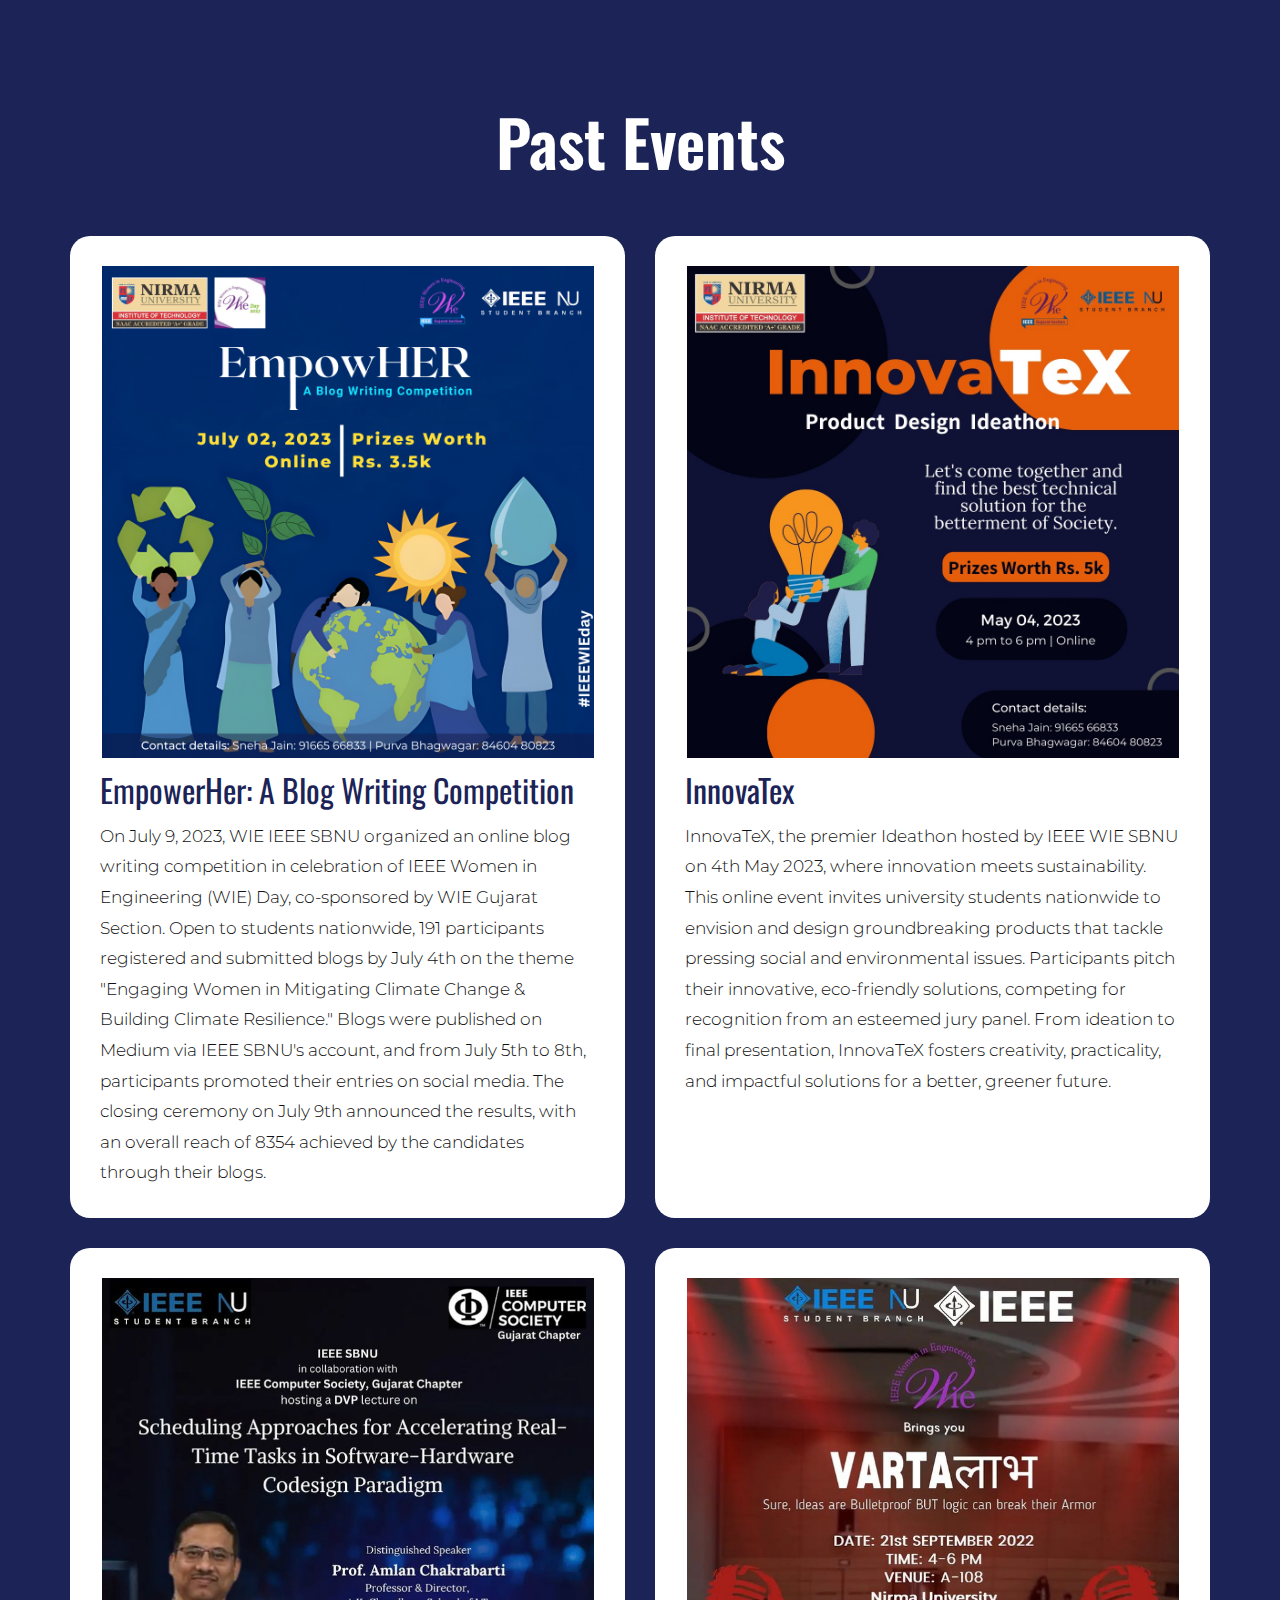
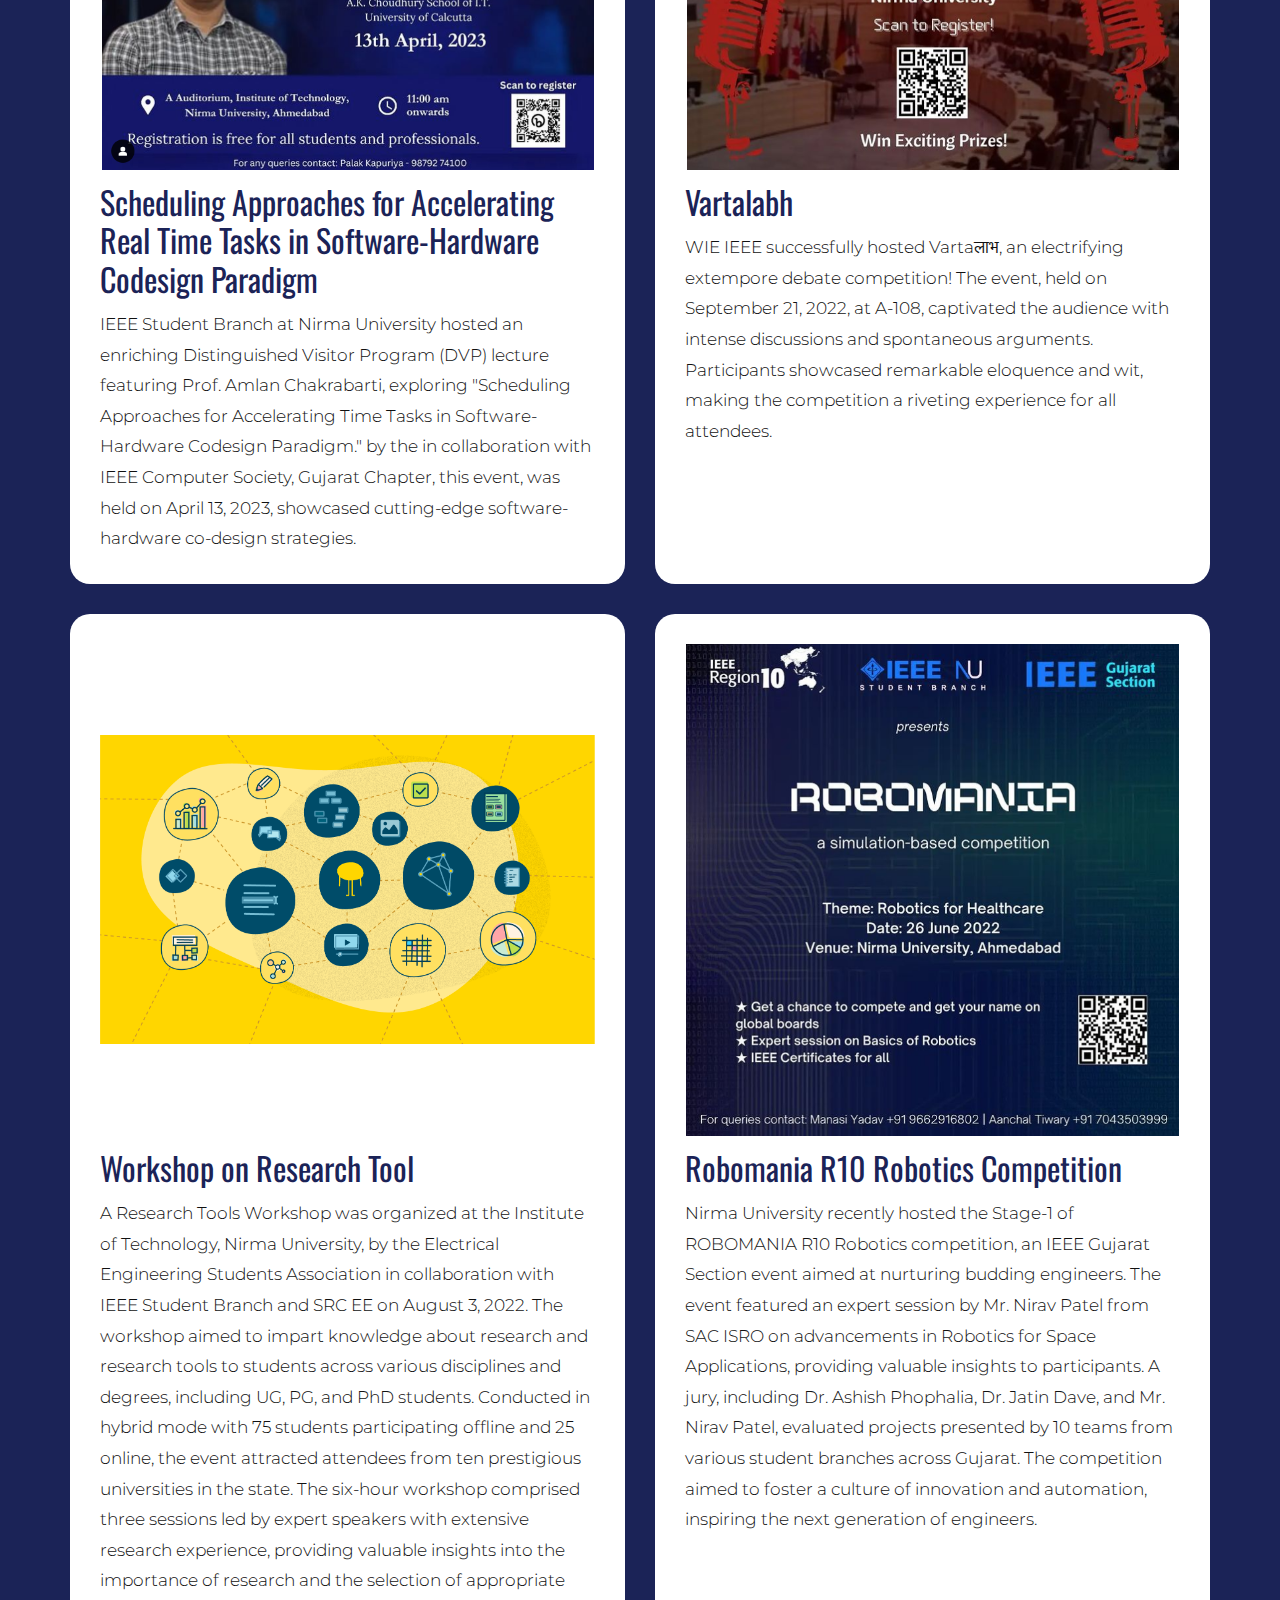
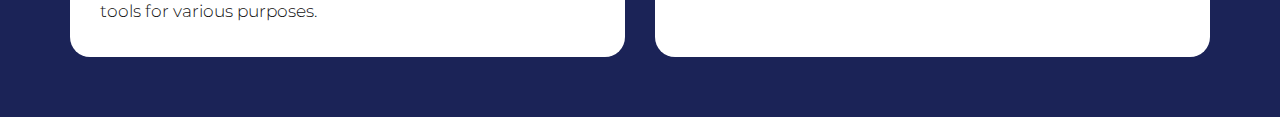
<file: Past Events/Home.html>
<!DOCTYPE html>
<html style="font-size: 17px;" lang="en"><head>
    <meta name="viewport" content="width=device-width, initial-scale=1.0">
    <meta charset="utf-8">
    <meta name="keywords" content="The key to unlocking your business success!, We&amp;apos;ll help manage your business, We are committed expert partners, Our Tea​m, ​​We create brands for the most innovative and exciting companies in the world, 001-234-5678001-987-7654">
    <meta name="description" content="">
    <title>Home</title>
    <link rel="stylesheet" href="nicepage.css" media="screen">
<link rel="stylesheet" href="Home.css" media="screen">
    <script class="u-script" type="text/javascript" src="jquery-1.9.1.min.js" defer=""></script>
    <script class="u-script" type="text/javascript" src="nicepage.js" defer=""></script>
    <meta name="generator" content="Nicepage 6.3.7, nicepage.com">
    <link id="u-theme-google-font" rel="stylesheet" href="https://fonts.googleapis.com/css?family=Oswald:200,300,400,500,600,700|Montserrat:100,100i,200,200i,300,300i,400,400i,500,500i,600,600i,700,700i,800,800i,900,900i">
    <link id="u-page-google-font" rel="stylesheet" href="https://fonts.googleapis.com/css?family=Oswald:200,300,400,500,600,700">
    
    
    
    <script type="application/ld+json">{
		"@context": "http://schema.org",
		"@type": "Organization",
		"name": "Past Events",
		"url": "/"
}</script>
    <meta name="theme-color" content="#ad60ee">
    <meta property="og:title" content="Home">
    <meta property="og:type" content="website">
    <link rel="canonical" href="/">
  <meta data-intl-tel-input-cdn-path="intlTelInput/"></head>
  <body data-path-to-root="./" data-include-products="false" class="u-body u-xl-mode" data-lang="en"> 
    <section class="u-align-center u-clearfix u-custom-color-1 u-section-1" id="carousel_4e08">
      <div class="u-clearfix u-sheet u-sheet-1">
        <h2 class="u-text u-text-body-alt-color u-text-default u-text-1" spellcheck="false">Past Ev​ents</h2>
        <div class="u-expanded-width u-list u-list-1">
          <div class="u-repeater u-repeater-1">
            <div class="u-align-center u-container-style u-list-item u-radius-20 u-repeater-item u-shape-round u-white u-list-item-1">
              <div class="u-container-layout u-similar-container u-container-layout-1">
                <img alt="" class="u-expanded-width u-image u-image-contain u-image-default u-image-1" data-image-width="1080" data-image-height="1080" src="images/EmpowHER_insta.png">
                <h3 class="u-align-left u-text u-text-custom-color-1 u-text-default u-text-2"> EmpowerHer: A Blog Writing Competition</h3>
                <p class="u-align-left u-text u-text-body-color u-text-3" spellcheck="true"> On July 9, 2023, WIE IEEE SBNU organized an online blog writing competition in celebration of IEEE Women in Engineering (WIE) Day, co-sponsored by WIE Gujarat Section. Open to students nationwide, 191 participants registered and submitted blogs by July 4th on the theme "Engaging Women in Mitigating Climate Change &amp; Building Climate Resilience." Blogs were published on Medium via IEEE SBNU's account, and from July 5th to 8th, participants promoted their entries on social media. The closing ceremony on July 9th announced the results, with an overall reach of 8354 achieved by the candidates through their blogs.</p>
              </div>
            </div>
            <div class="u-align-center u-container-style u-list-item u-radius-20 u-repeater-item u-shape-round u-white">
              <div class="u-container-layout u-similar-container u-container-layout-2">
                <img alt="" class="u-expanded-width u-image u-image-contain u-image-default u-image-2" data-image-width="1080" data-image-height="1080" src="images/IMG-20230427-WA0019.jpg">
                <h3 class="u-align-left u-text u-text-custom-color-1 u-text-default u-text-4"> InnovaTex</h3>
                <p class="u-align-left u-text u-text-body-color u-text-5" spellcheck="false"> InnovaTeX, the premier Ideathon hosted by IEEE WIE SBNU on 4th May 2023, where innovation meets sustainability. This online event invites university students nationwide to envision and design groundbreaking products that tackle pressing social and environmental issues. Participants pitch their innovative, eco-friendly solutions, competing for recognition from an esteemed jury panel. From ideation to final presentation, InnovaTeX fosters creativity, practicality, and impactful solutions for a better, greener future.</p>
              </div>
            </div>
            <div class="u-align-center u-container-style u-list-item u-radius-20 u-repeater-item u-shape-round u-white">
              <div class="u-container-layout u-similar-container u-container-layout-3">
                <img alt="" class="u-expanded-width u-image u-image-contain u-image-default u-image-3" data-image-width="743" data-image-height="743" src="images/Screenshot2024-01-26221852.png">
                <h3 class="u-align-left u-text u-text-custom-color-1 u-text-default u-text-6"> Scheduling Approaches for Accelerating Real Time Tasks in Software-Hardware Codesign Paradigm</h3>
                <p class="u-align-left u-text u-text-body-color u-text-7" spellcheck="false"> IEEE Student Branch at Nirma University hosted an enriching Distinguished Visitor Program (DVP) lecture featuring Prof. Amlan Chakrabarti, exploring "Scheduling Approaches for Accelerating Time Tasks in Software-Hardware Codesign Paradigm." by the in collaboration with IEEE Computer Society, Gujarat Chapter, this event, was held on April 13, 2023, showcased cutting-edge software-hardware co-design strategies.</p>
              </div>
            </div>
            <div class="u-align-center u-container-style u-list-item u-radius-20 u-repeater-item u-shape-round u-white">
              <div class="u-container-layout u-similar-container u-container-layout-4">
                <img alt="" class="u-expanded-width u-image u-image-contain u-image-default u-image-4" data-image-width="747" data-image-height="747" src="images/Screenshot2024-01-26221725.png">
                <h3 class="u-align-left u-text u-text-custom-color-1 u-text-default u-text-8"> Vartalabh</h3>
                <p class="u-align-left u-text u-text-body-color u-text-9" spellcheck="false"> WIE IEEE successfully hosted Vartaलाभ, an electrifying extempore debate competition! The event, held on September 21, 2022, at A-108, captivated the audience with intense discussions and spontaneous arguments. Participants showcased remarkable eloquence and wit, making the competition a riveting experience for all attendees.</p>
              </div>
            </div>
            <div class="u-align-center u-container-style u-list-item u-radius-20 u-repeater-item u-shape-round u-white">
              <div class="u-container-layout u-similar-container u-container-layout-5">
                <img alt="" class="u-expanded-width u-image u-image-contain u-image-default u-image-5" data-image-width="1601" data-image-height="1000" src="images/67-Ways-To-Use-OW-Tools.png">
                <h3 class="u-align-left u-text u-text-custom-color-1 u-text-default u-text-10"> Workshop on Research Tool</h3>
                <p class="u-align-left u-text u-text-body-color u-text-11" spellcheck="false"> A Research Tools Workshop was organized at the Institute of Technology, Nirma University, by the Electrical Engineering Students Association in collaboration with IEEE Student Branch and SRC EE on August 3, 2022. The workshop aimed to impart knowledge about research and research tools to students across various disciplines and degrees, including UG, PG, and PhD students. Conducted in hybrid mode with 75 students participating offline and 25 online, the event attracted attendees from ten prestigious universities in the state. The six-hour workshop comprised three sessions led by expert speakers with extensive research experience, providing valuable insights into the importance of research and the selection of appropriate tools for various purposes.</p>
              </div>
            </div>
            <div class="u-align-center u-container-style u-list-item u-radius-20 u-repeater-item u-shape-round u-white">
              <div class="u-container-layout u-similar-container u-container-layout-6">
                <img alt="" class="u-expanded-width u-image u-image-contain u-image-default u-image-6" data-image-width="746" data-image-height="743" src="images/Screenshot2024-01-26222144.png">
                <h3 class="u-align-left u-text u-text-custom-color-1 u-text-default u-text-12"> Robomania R10 Robotics Competition</h3>
                <p class="u-align-left u-text u-text-body-color u-text-13" spellcheck="false"> Nirma University recently hosted the Stage-1 of ROBOMANIA R10 Robotics competition, an IEEE Gujarat Section event aimed at nurturing budding engineers. The event featured an expert session by Mr. Nirav Patel from SAC ISRO on advancements in Robotics for Space Applications, providing valuable insights to participants. A jury, including Dr. Ashish Phophalia, Dr. Jatin Dave, and Mr. Nirav Patel, evaluated projects presented by 10 teams from various student branches across Gujarat. The competition aimed to foster a culture of innovation and automation, inspiring the next generation of engineers.</p>
              </div>
            </div>
          </div>
        </div>
      </div>
    </section>
  
</body></html>
</file>
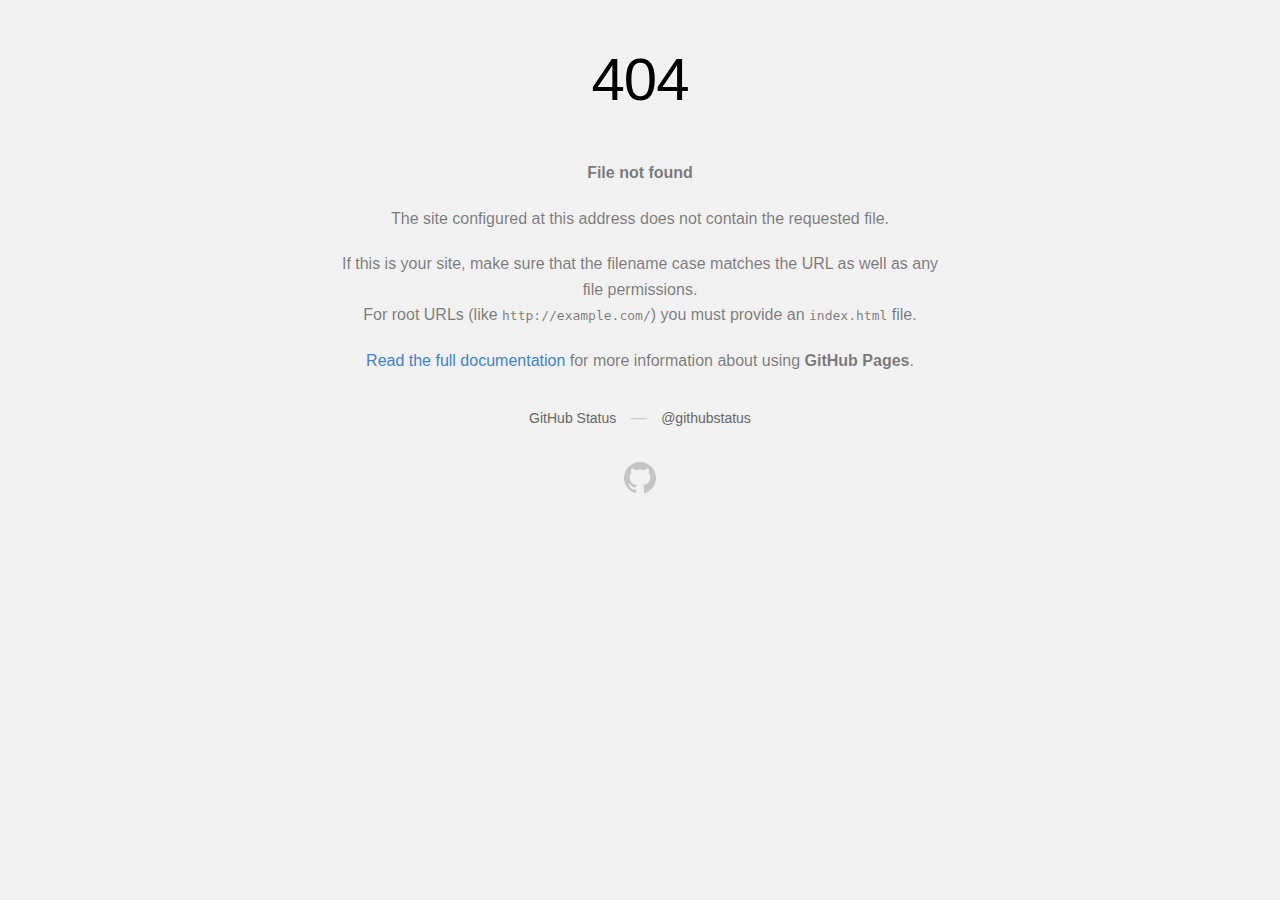
<file: www.sbnu.in/transparent.html>
<!DOCTYPE html>
<html>
  <head>
    <meta http-equiv="Content-type" content="text/html; charset=utf-8">
    <meta http-equiv="Content-Security-Policy" content="default-src 'none'; style-src 'unsafe-inline'; img-src data:; connect-src 'self'">
    <title>Page not found &middot; GitHub Pages</title>
    <style type="text/css" media="screen">
      body {
        background-color: #f1f1f1;
        margin: 0;
        font-family: "Helvetica Neue", Helvetica, Arial, sans-serif;
      }

      .container { margin: 50px auto 40px auto; width: 600px; text-align: center; }

      a { color: #4183c4; text-decoration: none; }
      a:hover { text-decoration: underline; }

      h1 { width: 800px; position:relative; left: -100px; letter-spacing: -1px; line-height: 60px; font-size: 60px; font-weight: 100; margin: 0px 0 50px 0; text-shadow: 0 1px 0 #fff; }
      p { color: rgba(0, 0, 0, 0.5); margin: 20px 0; line-height: 1.6; }

      ul { list-style: none; margin: 25px 0; padding: 0; }
      li { display: table-cell; font-weight: bold; width: 1%; }

      .logo { display: inline-block; margin-top: 35px; }
      .logo-img-2x { display: none; }
      @media
      only screen and (-webkit-min-device-pixel-ratio: 2),
      only screen and (   min--moz-device-pixel-ratio: 2),
      only screen and (     -o-min-device-pixel-ratio: 2/1),
      only screen and (        min-device-pixel-ratio: 2),
      only screen and (                min-resolution: 192dpi),
      only screen and (                min-resolution: 2dppx) {
        .logo-img-1x { display: none; }
        .logo-img-2x { display: inline-block; }
      }

      #suggestions {
        margin-top: 35px;
        color: #ccc;
      }
      #suggestions a {
        color: #666666;
        font-weight: 200;
        font-size: 14px;
        margin: 0 10px;
      }

    </style>
  </head>
  <body>

    <div class="container">

      <h1>404</h1>
      <p><strong>File not found</strong></p>

      <p>
        The site configured at this address does not
        contain the requested file.
      </p>

      <p>
        If this is your site, make sure that the filename case matches the URL
        as well as any file permissions.<br>
        For root URLs (like <code>http://example.com/</code>) you must provide an
        <code>index.html</code> file.
      </p>

      <p>
        <a href="https://help.github.com/pages/">Read the full documentation</a>
        for more information about using <strong>GitHub Pages</strong>.
      </p>

      <div id="suggestions">
        <a href="https://githubstatus.com">GitHub Status</a> &mdash;
        <a href="https://twitter.com/githubstatus">@githubstatus</a>
      </div>

      <a href="/" class="logo logo-img-1x">
        <img width="32" height="32" title="" alt="" src="[data-uri]">
      </a>

      <a href="/" class="logo logo-img-2x">
        <img width="32" height="32" title="" alt="" src="[data-uri]">
      </a>
    </div>
  </body>
</html>
</file>
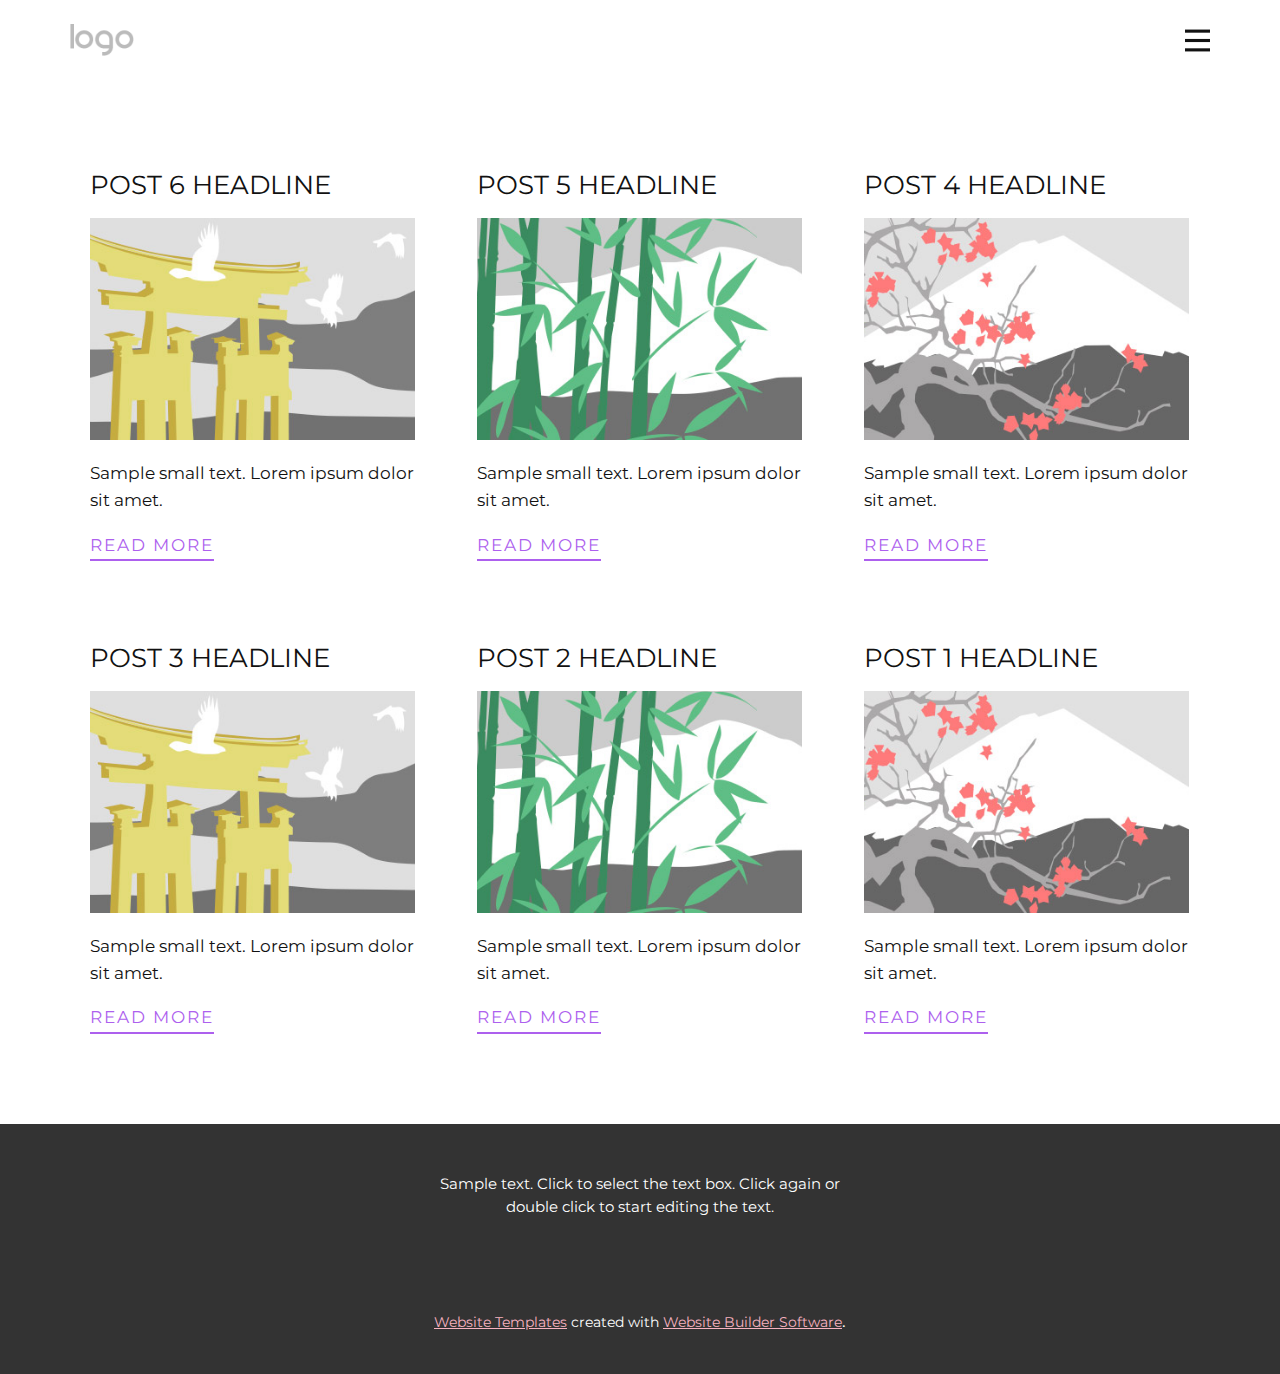
<file: Past Events/blog/blog.html>
<!DOCTYPE html>
<html style="font-size: 17px;" lang="en"><head>
    <meta name="viewport" content="width=device-width, initial-scale=1.0">
    <meta charset="utf-8">
    <meta name="keywords" content="">
    <meta name="description" content="">
    <title>Blog</title>
    <link rel="stylesheet" href="../nicepage.css" media="screen">
<link rel="stylesheet" href="../Blog-Template.css" media="screen">
    <script class="u-script" type="text/javascript" src="../jquery-1.9.1.min.js" defer=""></script>
    <script class="u-script" type="text/javascript" src="../nicepage.js" defer=""></script>
    <meta name="generator" content="Nicepage 6.3.7, nicepage.com">
    <link id="u-theme-google-font" rel="stylesheet" href="https://fonts.googleapis.com/css?family=Oswald:200,300,400,500,600,700|Montserrat:100,100i,200,200i,300,300i,400,400i,500,500i,600,600i,700,700i,800,800i,900,900i">
    <link id="u-page-google-font" rel="stylesheet" href="https://fonts.googleapis.com/css?family=Montserrat:100,100i,200,200i,300,300i,400,400i,500,500i,600,600i,700,700i,800,800i,900,900i">
    
    
    
    <script type="application/ld+json">{
		"@context": "http://schema.org",
		"@type": "Organization",
		"name": "Past Events",
		"logo": "images/default-logo.png"
}</script>
    <meta name="theme-color" content="#ad60ee">
  <meta data-intl-tel-input-cdn-path="intlTelInput/"></head>
  <body data-path-to-root="./" data-include-products="false" class="u-body u-xl-mode" data-lang="en"><header class="u-clearfix u-header u-header" id="sec-8cd7"><div class="u-clearfix u-sheet u-valign-middle u-sheet-1">
        <a href="https://nicepage.com" class="u-image u-logo u-image-1">
          <img src="../images/default-logo.png" class="u-logo-image u-logo-image-1">
        </a>
        <nav class="u-menu u-menu-hamburger u-offcanvas u-menu-1" data-responsive-from="XL">
          <div class="menu-collapse" style="font-size: 1rem; letter-spacing: 0px;">
            <a class="u-button-style u-custom-left-right-menu-spacing u-custom-padding-bottom u-custom-top-bottom-menu-spacing u-nav-link u-text-active-palette-1-base u-text-hover-palette-2-base" href="#">
              <svg class="u-svg-link" viewBox="0 0 24 24"><use xlink:href="#menu-hamburger"></use></svg>
              <svg class="u-svg-content" version="1.1" id="menu-hamburger" viewBox="0 0 16 16" x="0px" y="0px" xmlns:xlink="http://www.w3.org/1999/xlink" xmlns="http://www.w3.org/2000/svg"><g><rect y="1" width="16" height="2"></rect><rect y="7" width="16" height="2"></rect><rect y="13" width="16" height="2"></rect>
</g></svg>
            </a>
          </div>
          <div class="u-nav-container">
            <ul class="u-nav u-unstyled u-nav-1"><li class="u-nav-item"><a class="u-button-style u-nav-link u-text-active-palette-1-base u-text-hover-palette-2-base" href="../Home.html" style="padding: 10px 20px;">Home</a>
</li><li class="u-nav-item"><a class="u-button-style u-nav-link u-text-active-palette-1-base u-text-hover-palette-2-base" href="../About.html" style="padding: 10px 20px;">About</a>
</li><li class="u-nav-item"><a class="u-button-style u-nav-link u-text-active-palette-1-base u-text-hover-palette-2-base" href="../Contact.html" style="padding: 10px 20px;">Contact</a>
</li></ul>
          </div>
          <div class="u-nav-container-collapse">
            <div class="u-black u-container-style u-inner-container-layout u-opacity u-opacity-95 u-sidenav">
              <div class="u-inner-container-layout u-sidenav-overflow">
                <div class="u-menu-close"></div>
                <ul class="u-align-center u-nav u-popupmenu-items u-unstyled u-nav-2"><li class="u-nav-item"><a class="u-button-style u-nav-link" href="../Home.html">Home</a>
</li><li class="u-nav-item"><a class="u-button-style u-nav-link" href="../About.html">About</a>
</li><li class="u-nav-item"><a class="u-button-style u-nav-link" href="../Contact.html">Contact</a>
</li></ul>
              </div>
            </div>
            <div class="u-black u-menu-overlay u-opacity u-opacity-70"></div>
          </div>
        </nav>
      </div></header>
    <section class="u-clearfix u-section-1" id="sec-3504">
      <div class="u-clearfix u-sheet u-valign-middle u-sheet-1"><!--blog--><!--blog_options_json--><!--{"type":"Recent","source":"","tags":"","count":""}--><!--/blog_options_json-->
        <div class="u-blog u-expanded-width u-repeater u-repeater-1"><!--blog_post-->
          <div class="u-blog-post u-container-style u-repeater-item u-white u-repeater-item-1">
            <div class="u-container-layout u-similar-container u-valign-top u-container-layout-1"><!--blog_post_header-->
              <h4 class="u-blog-control u-text u-text-1">
                <a class="u-post-header-link" href="../blog/post-5.html">Post 6 Headline</a>
              </h4><!--/blog_post_header--><!--blog_post_image-->
              <a class="u-post-header-link" href="../blog/post-5.html"><img alt="" class="u-blog-control u-expanded-width u-image u-image-default u-image-1" src="../images/8ad73f3c.jpeg"></a><!--/blog_post_image--><!--blog_post_content-->
              <div class="u-blog-control u-post-content u-text u-text-2 fr-view">Sample small text. Lorem ipsum dolor sit amet.</div><!--/blog_post_content--><!--blog_post_readmore-->
              <a href="../blog/post-5.html" class="u-blog-control u-border-2 u-border-palette-1-base u-btn u-btn-rectangle u-button-style u-none u-btn-1"><!--blog_post_readmore_content--><!--options_json--><!--{"content":"","defaultValue":"Read More"}--><!--/options_json-->Read More<!--/blog_post_readmore_content--></a><!--/blog_post_readmore-->
            </div>
          </div><div class="u-blog-post u-container-style u-repeater-item u-video-cover u-white">
            <div class="u-container-layout u-similar-container u-valign-top u-container-layout-2"><!--blog_post_header-->
              <h4 class="u-blog-control u-text u-text-3">
                <a class="u-post-header-link" href="../blog/post-4.html">Post 5 Headline</a>
              </h4><!--/blog_post_header--><!--blog_post_image-->
              <a class="u-post-header-link" href="../blog/post-4.html"><img alt="" class="u-blog-control u-expanded-width u-image u-image-default u-image-2" src="../images/68f64b9d.jpeg"></a><!--/blog_post_image--><!--blog_post_content-->
              <div class="u-blog-control u-post-content u-text u-text-4 fr-view">Sample small text. Lorem ipsum dolor sit amet.</div><!--/blog_post_content--><!--blog_post_readmore-->
              <a href="../blog/post-4.html" class="u-blog-control u-border-2 u-border-palette-1-base u-btn u-btn-rectangle u-button-style u-none u-btn-2"><!--blog_post_readmore_content--><!--options_json--><!--{"content":"","defaultValue":"Read More"}--><!--/options_json-->Read More<!--/blog_post_readmore_content--></a><!--/blog_post_readmore-->
            </div>
          </div><div class="u-blog-post u-container-style u-repeater-item u-video-cover u-white">
            <div class="u-container-layout u-similar-container u-valign-top u-container-layout-3"><!--blog_post_header-->
              <h4 class="u-blog-control u-text u-text-5">
                <a class="u-post-header-link" href="../blog/post-3.html">Post 4 Headline</a>
              </h4><!--/blog_post_header--><!--blog_post_image-->
              <a class="u-post-header-link" href="../blog/post-3.html"><img alt="" class="u-blog-control u-expanded-width u-image u-image-default u-image-3" src="../images/0fd3416c.jpeg"></a><!--/blog_post_image--><!--blog_post_content-->
              <div class="u-blog-control u-post-content u-text u-text-6 fr-view">Sample small text. Lorem ipsum dolor sit amet.</div><!--/blog_post_content--><!--blog_post_readmore-->
              <a href="../blog/post-3.html" class="u-blog-control u-border-2 u-border-palette-1-base u-btn u-btn-rectangle u-button-style u-none u-btn-3"><!--blog_post_readmore_content--><!--options_json--><!--{"content":"","defaultValue":"Read More"}--><!--/options_json-->Read More<!--/blog_post_readmore_content--></a><!--/blog_post_readmore-->
            </div>
          </div><div class="u-blog-post u-container-style u-repeater-item u-white u-repeater-item-1">
            <div class="u-container-layout u-similar-container u-valign-top u-container-layout-1"><!--blog_post_header-->
              <h4 class="u-blog-control u-text u-text-1">
                <a class="u-post-header-link" href="../blog/post-2.html">Post 3 Headline</a>
              </h4><!--/blog_post_header--><!--blog_post_image-->
              <a class="u-post-header-link" href="../blog/post-2.html"><img alt="" class="u-blog-control u-expanded-width u-image u-image-default u-image-1" src="../images/8ad73f3c.jpeg"></a><!--/blog_post_image--><!--blog_post_content-->
              <div class="u-blog-control u-post-content u-text u-text-2 fr-view">Sample small text. Lorem ipsum dolor sit amet.</div><!--/blog_post_content--><!--blog_post_readmore-->
              <a href="../blog/post-2.html" class="u-blog-control u-border-2 u-border-palette-1-base u-btn u-btn-rectangle u-button-style u-none u-btn-1"><!--blog_post_readmore_content--><!--options_json--><!--{"content":"","defaultValue":"Read More"}--><!--/options_json-->Read More<!--/blog_post_readmore_content--></a><!--/blog_post_readmore-->
            </div>
          </div><div class="u-blog-post u-container-style u-repeater-item u-video-cover u-white">
            <div class="u-container-layout u-similar-container u-valign-top u-container-layout-2"><!--blog_post_header-->
              <h4 class="u-blog-control u-text u-text-3">
                <a class="u-post-header-link" href="../blog/post-1.html">Post 2 Headline</a>
              </h4><!--/blog_post_header--><!--blog_post_image-->
              <a class="u-post-header-link" href="../blog/post-1.html"><img alt="" class="u-blog-control u-expanded-width u-image u-image-default u-image-2" src="../images/68f64b9d.jpeg"></a><!--/blog_post_image--><!--blog_post_content-->
              <div class="u-blog-control u-post-content u-text u-text-4 fr-view">Sample small text. Lorem ipsum dolor sit amet.</div><!--/blog_post_content--><!--blog_post_readmore-->
              <a href="../blog/post-1.html" class="u-blog-control u-border-2 u-border-palette-1-base u-btn u-btn-rectangle u-button-style u-none u-btn-2"><!--blog_post_readmore_content--><!--options_json--><!--{"content":"","defaultValue":"Read More"}--><!--/options_json-->Read More<!--/blog_post_readmore_content--></a><!--/blog_post_readmore-->
            </div>
          </div><div class="u-blog-post u-container-style u-repeater-item u-video-cover u-white">
            <div class="u-container-layout u-similar-container u-valign-top u-container-layout-3"><!--blog_post_header-->
              <h4 class="u-blog-control u-text u-text-5">
                <a class="u-post-header-link" href="../blog/post.html">Post 1 Headline</a>
              </h4><!--/blog_post_header--><!--blog_post_image-->
              <a class="u-post-header-link" href="../blog/post.html"><img alt="" class="u-blog-control u-expanded-width u-image u-image-default u-image-3" src="../images/0fd3416c.jpeg"></a><!--/blog_post_image--><!--blog_post_content-->
              <div class="u-blog-control u-post-content u-text u-text-6 fr-view">Sample small text. Lorem ipsum dolor sit amet.</div><!--/blog_post_content--><!--blog_post_readmore-->
              <a href="../blog/post.html" class="u-blog-control u-border-2 u-border-palette-1-base u-btn u-btn-rectangle u-button-style u-none u-btn-3"><!--blog_post_readmore_content--><!--options_json--><!--{"content":"","defaultValue":"Read More"}--><!--/options_json-->Read More<!--/blog_post_readmore_content--></a><!--/blog_post_readmore-->
            </div>
          </div><!--/blog_post--><!--blog_post-->
          <!--/blog_post--><!--blog_post-->
          <!--/blog_post-->
        </div><!--/blog-->
      </div>
    </section>
    
    
    
    <footer class="u-align-center u-clearfix u-footer u-grey-80 u-footer" id="sec-61fe"><div class="u-clearfix u-sheet u-sheet-1">
        <p class="u-small-text u-text u-text-variant u-text-1">Sample text. Click to select the text box. Click again or double click to start editing the text.</p>
      </div></footer>
    <section class="u-backlink u-clearfix u-grey-80">
      <a class="u-link" href="https://nicepage.com/website-templates" target="_blank">
        <span>Website Templates</span>
      </a>
      <p class="u-text">
        <span>created with</span>
      </p>
      <a class="u-link" href="" target="_blank">
        <span>Website Builder Software</span>
      </a>. 
    </section>
  
</body></html>
</file>
